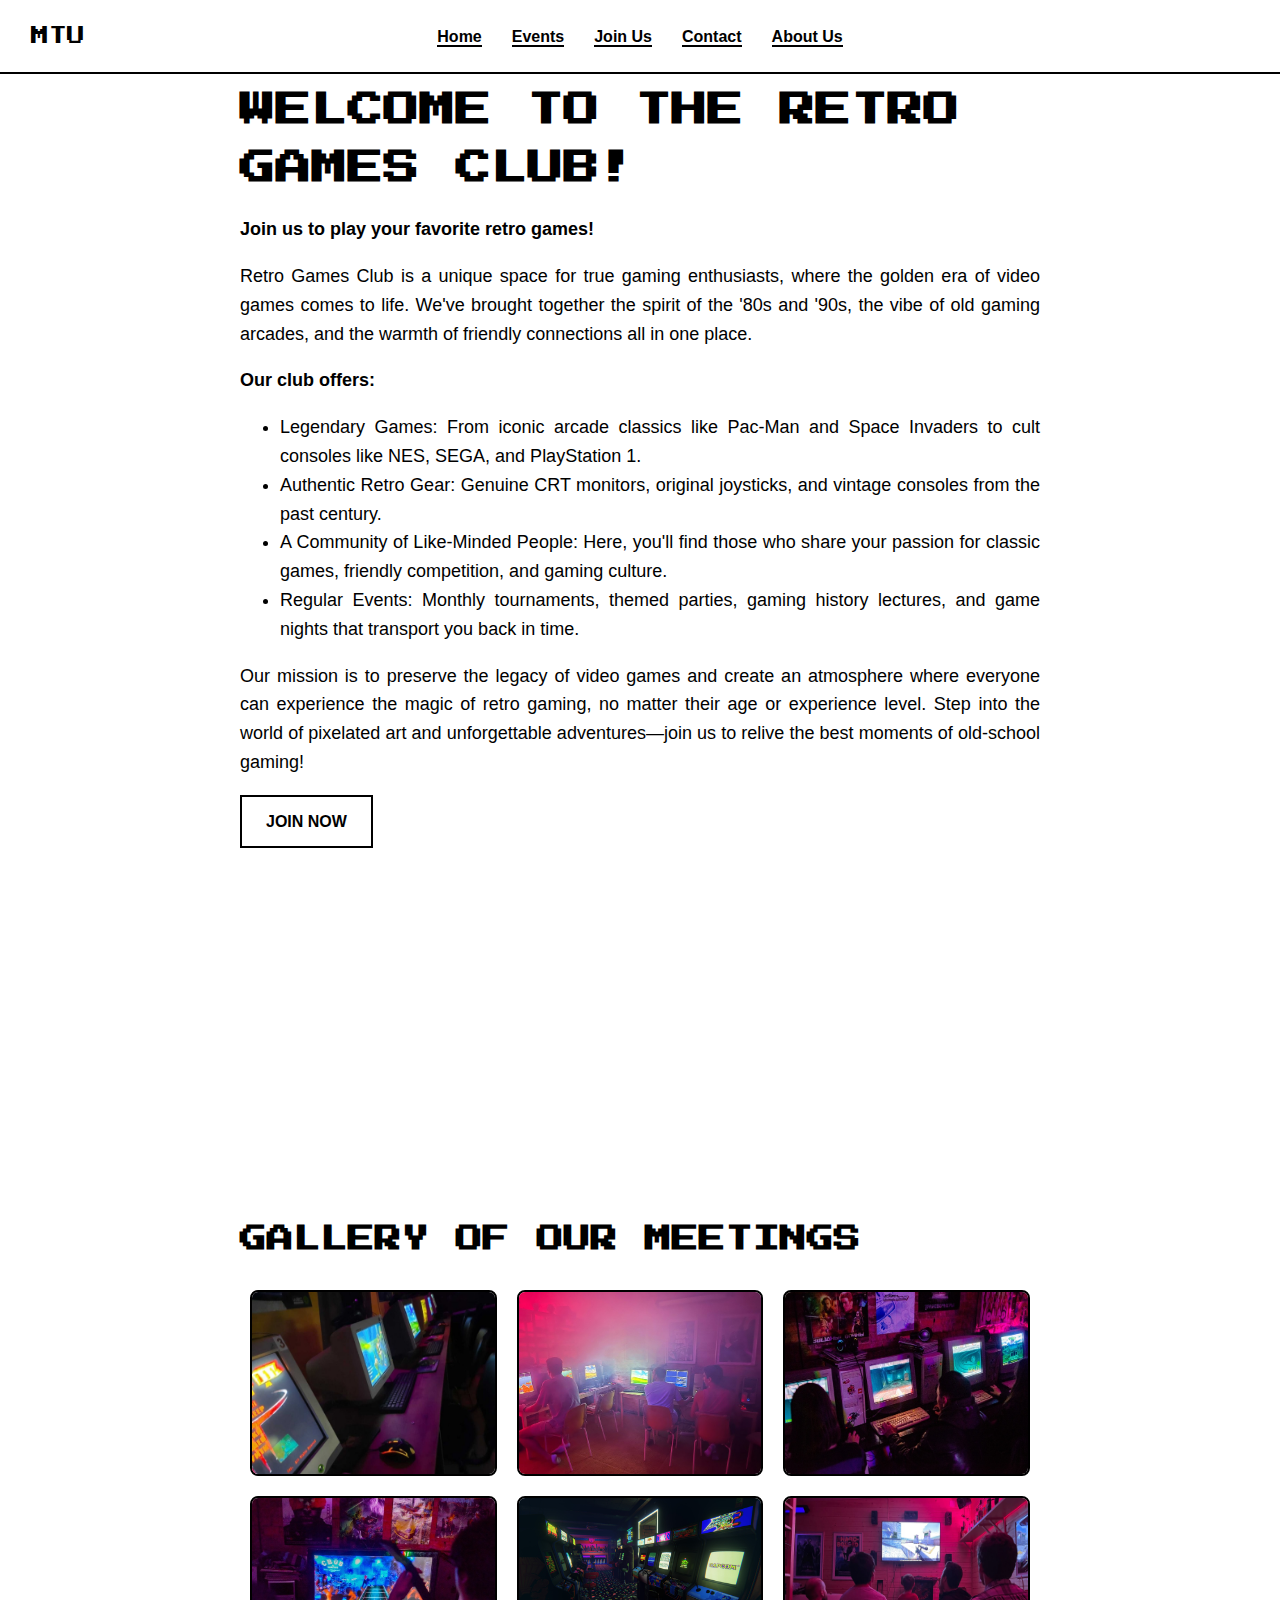
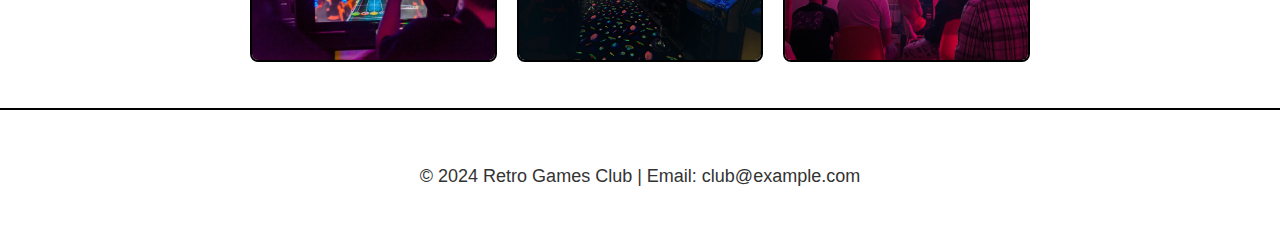
<file: index.html>
<!DOCTYPE html>
<html lang="en">
<head>
  <meta charset="UTF-8">
  <meta name="viewport" content="width=device-width, initial-scale=1.0">
  <title>Retro Games Club - Home</title>
  <link rel="stylesheet" href="css/style.css">
</head>
<body>
  <div class="wrapper">
    <header>
      <nav>
        <input type="checkbox" id="burger-toggle" class="burger-toggle">
        <label for="burger-toggle" class="burger-icon">
          <span></span>
          <span></span>
          <span></span>
        </label>
        <ul class="nav-links">
          <li class="logo-container"><p class="logo">MTU</p></li>
          <li><a href="index.html">Home</a></li>
          <li><a href="events.html">Events</a></li>
          <li><a href="join.html">Join Us</a></li>
          <li><a href="contact.html">Contact</a></li>
          <li><a href="about.html">About Us</a></li>
        </ul>
      </nav>
    </header>

    <main>
      <div class="text-section">
        <h1>Welcome to the Retro Games Club!</h1>
        <p><strong>Join us to play your favorite retro games!</strong></p>
        <p>Retro Games Club is a unique space for true gaming enthusiasts, where the golden era of video games comes to life. We've brought together the spirit of the '80s and '90s, the vibe of old gaming arcades, and the warmth of friendly connections all in one place. </p>
        <p><strong>Our club offers:</strong></p>
        <ul>
          <li>Legendary Games: From iconic arcade classics like Pac-Man and Space Invaders to cult consoles like NES, SEGA, and PlayStation 1.</li>
          <li>Authentic Retro Gear: Genuine CRT monitors, original joysticks, and vintage consoles from the past century.</li>
          <li>A Community of Like-Minded People: Here, you'll find those who share your passion for classic games, friendly competition, and gaming culture.</li>
          <li>Regular Events: Monthly tournaments, themed parties, gaming history lectures, and game nights that transport you back in time.</li>
        </ul>      
          <p>
            Our mission is to preserve the legacy of video games and create an atmosphere where everyone can experience the magic of retro gaming, no matter their age or experience level.
            Step into the world of pixelated art and unforgettable adventures—join us to relive the best moments of old-school gaming!
          </p>
        <a href="join.html" class="cta-button">Join Now</a>
      </div>
      
      <div class="video-wrapper">
        <iframe 
          width="560" 
          height="315" 
          src="https://www.youtube.com/embed/bBPZ82CURng?si=BqzGztFJaNc9tyj_" 
          title="YouTube video player" 
          frameborder="0" 
          allow="accelerometer; autoplay; clipboard-write; encrypted-media; gyroscope; picture-in-picture; web-share" referrerpolicy="strict-origin-when-cross-origin" allowfullscreen>
        </iframe>
      </div>

      <br>
      <h2>Gallery of our meetings</h2>

      <section class="gallery">
        
        <div class="photo">
          <a href="images/0f1f2be63e3a9b23faa55f855776ec75.jpg" target="_blank">
            <img src="images/0f1f2be63e3a9b23faa55f855776ec75.jpg" alt="Retro Photo 1">
          </a>
        </div>
        <div class="photo">
          <a href="images/1633319551131282187.jpg" target="_blank">
            <img src="images/1633319551131282187.jpg" alt="Retro Photo 2">
          </a>
        </div>
        <div class="photo">
          <a href="images/1701960867125912382.jpg" target="_blank">
            <img src="images/1701960867125912382.jpg" alt="Retro Photo 3">
          </a>
        </div>
        <div class="photo">
          <a href="images/1701961384111286587.jpg" target="_blank">
            <img src="images/1701961384111286587.jpg" alt="Retro Photo 4">
          </a>
        </div>
        <div class="photo">
          <a href="images/img2.akspic.ru-retro_igry-arkadnaya_igra-gejmer-tehnologii-elektronnoe_ustrojstvo-1920x1080.jpg" target="_blank">
            <img src="images/img2.akspic.ru-retro_igry-arkadnaya_igra-gejmer-tehnologii-elektronnoe_ustrojstvo-1920x1080.jpg" alt="Retro Photo 5">
          </a>
        </div>
        <div class="photo">
          <a href="images/maxresdefault.jpg" target="_blank">
            <img src="images/maxresdefault.jpg" alt="Retro Photo 6">
          </a>
        </div>
      </section>
    </main>
  </div>
  <footer>
    <p>© 2024 Retro Games Club | Email: club@example.com</p>
  </footer>
</body>
</html>
</file>
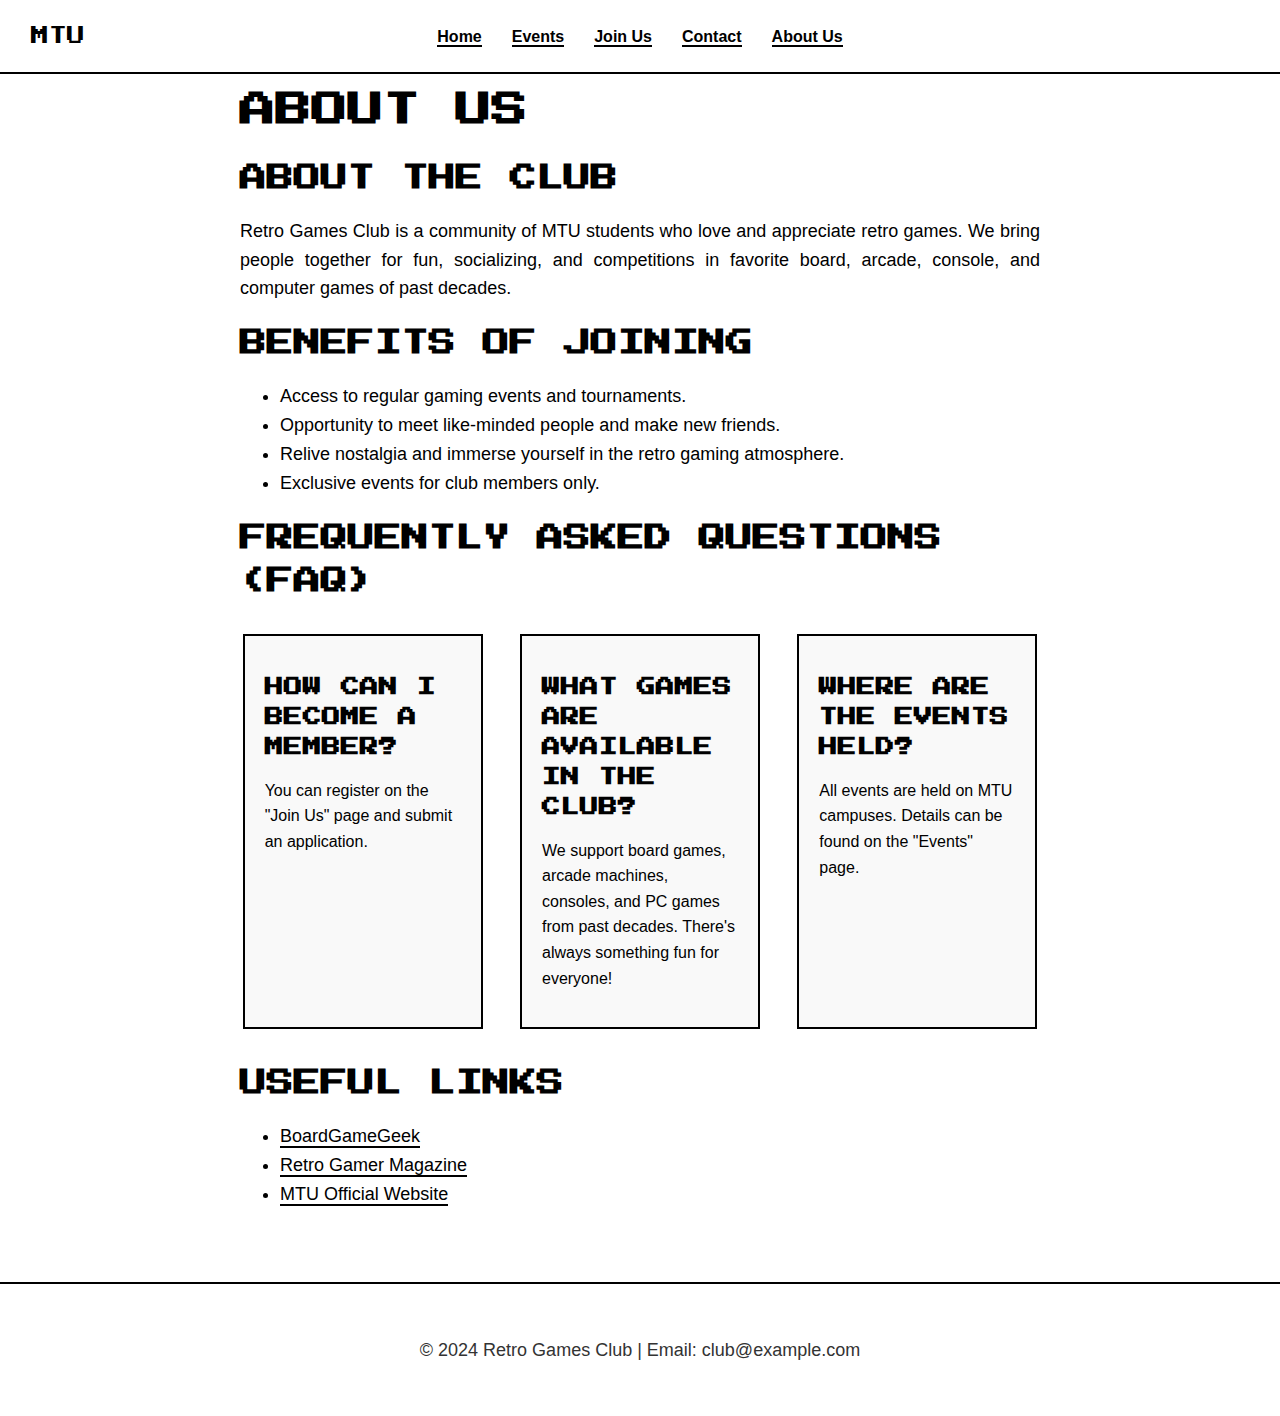
<file: about.html>
<!DOCTYPE html>
<html lang="en">
<head>
  <meta charset="UTF-8">
  <meta name="viewport" content="width=device-width, initial-scale=1.0">
  <title>Retro Games Club - About Us</title>
  <link rel="stylesheet" href="css/style.css">
</head>
<body>
  <div class="wrapper">
    <header>
      <nav>
        <input type="checkbox" id="burger-toggle" class="burger-toggle">
        <label for="burger-toggle" class="burger-icon">
          <span></span>
          <span></span>
          <span></span>
        </label>
        <ul class="nav-links">
          <li class="logo-container"><p class="logo">MTU</p></li>
          <li><a href="index.html">Home</a></li>
          <li><a href="events.html">Events</a></li>
          <li><a href="join.html">Join Us</a></li>
          <li><a href="contact.html">Contact</a></li>
          <li><a href="about.html">About Us</a></li>
        </ul>
      </nav>
    </header>
    <main class="space">
      <h1>About Us</h1>
      <section>
        <h2>About the Club</h2>
        <p>Retro Games Club is a community of MTU students who love and appreciate retro games. We bring people together for fun, socializing, and competitions in favorite board, arcade, console, and computer games of past decades.</p>
      </section>

      <section>
        <h2>Benefits of Joining</h2>
        <ul>
          <li>Access to regular gaming events and tournaments.</li>
          <li>Opportunity to meet like-minded people and make new friends.</li>
          <li>Relive nostalgia and immerse yourself in the retro gaming atmosphere.</li>
          <li>Exclusive events for club members only.</li>
        </ul>
      </section>

      <section>
        <h2>Frequently Asked Questions (FAQ)</h2>
        <div class="faq-container">
          <div class="faq-block">
            <h3>How can I become a member?</h3>
            <p>You can register on the "Join Us" page and submit an application.</p>
          </div>
          <div class="faq-block">
            <h3>What games are available in the club?</h3>
            <p>We support board games, arcade machines, consoles, and PC games from past decades. There's always something fun for everyone!</p>
          </div>
          <div class="faq-block">
            <h3>Where are the events held?</h3>
            <p>All events are held on MTU campuses. Details can be found on the "Events" page.</p>
          </div>
        </div>
      </section>

      <section>
        <h2>Useful Links</h2>
        <ul>
          <li><a href="https://www.boardgamegeek.com/" target="_blank">BoardGameGeek</a></li>
          <li><a href="https://www.retrogamer.net/" target="_blank">Retro Gamer Magazine</a></li>
          <li><a href="https://mtu.ie/" target="_blank">MTU Official Website</a></li>
        </ul>
      </section>
    </main>

    <footer>
      <p>© 2024 Retro Games Club | Email: club@example.com</p>
    </footer>
  </div>
</body>
</html>
</file>
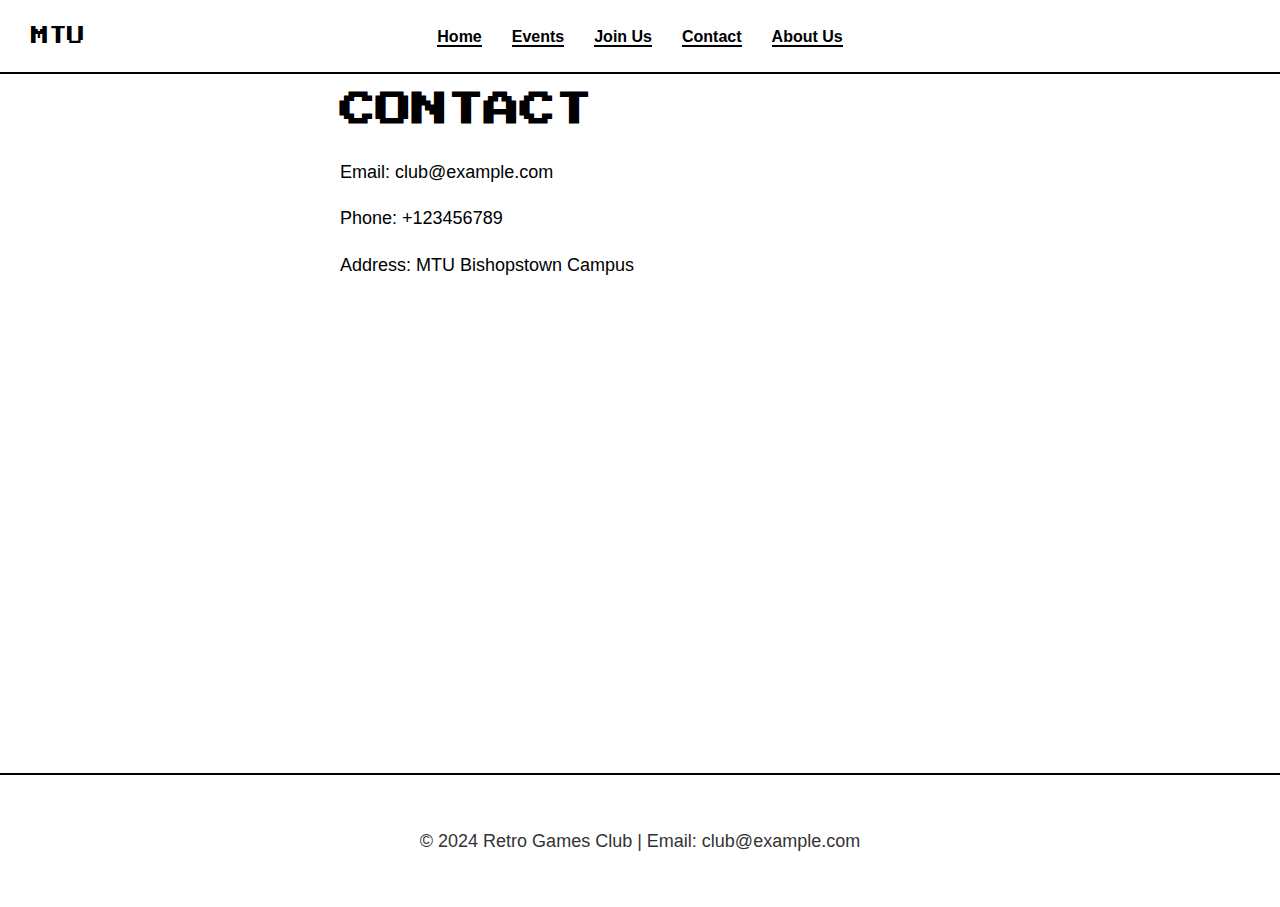
<file: contact.html>
<!DOCTYPE html>
<html lang="en">
<head>
  <meta charset="UTF-8">
  <meta name="viewport" content="width=device-width, initial-scale=1.0">
  <title>Retro Games Club - Contact</title>
  <link rel="stylesheet" href="css/style.css">
</head>
<body>
  <div class="wrapper">
    <header>
      <nav>
        <input type="checkbox" id="burger-toggle" class="burger-toggle">
        <label for="burger-toggle" class="burger-icon">
          <span></span>
          <span></span>
          <span></span>
        </label>
        <ul class="nav-links">
          <li class="logo-container"><p class="logo">MTU</p></li>
          <li><a href="index.html">Home</a></li>
          <li><a href="events.html">Events</a></li>
          <li><a href="join.html">Join Us</a></li>
          <li><a href="contact.html">Contact</a></li>
          <li><a href="about.html">About Us</a></li>
        </ul>
      </nav>
    </header>
    
    <main>
      <h1>Contact</h1>
      <p>Email: club@example.com</p>
      <p>Phone: +123456789</p>
      <p>Address: MTU Bishopstown Campus</p>

      <iframe 
        src="https://www.google.com/maps/embed?pb=!1m18!1m12!1m3!1d3030.2977388971044!2d-8.54153182301818!3d51.88435698309529!2m3!1f0!2f0!3f0!3m2!1i1024!2i768!4f13.1!3m3!1m2!1s0x484491e0f9d78679%3A0x7b6c37cb2ac0c471!2sMTU%20Bishopstown%20Campus%20Students%20Parking!5e1!3m2!1sen!2sie!4v1732719065112!5m2!1sen!2sie" 
        width="600" 
        height="450" 
        style="border:0;" 
        allowfullscreen="" 
        loading="lazy" 
        referrerpolicy="no-referrer-when-downgrade">
      </iframe>
    </main>

    <footer>
      <p>© 2024 Retro Games Club | Email: club@example.com</p>
    </footer>
  </div>
</body>
</html>
</file>
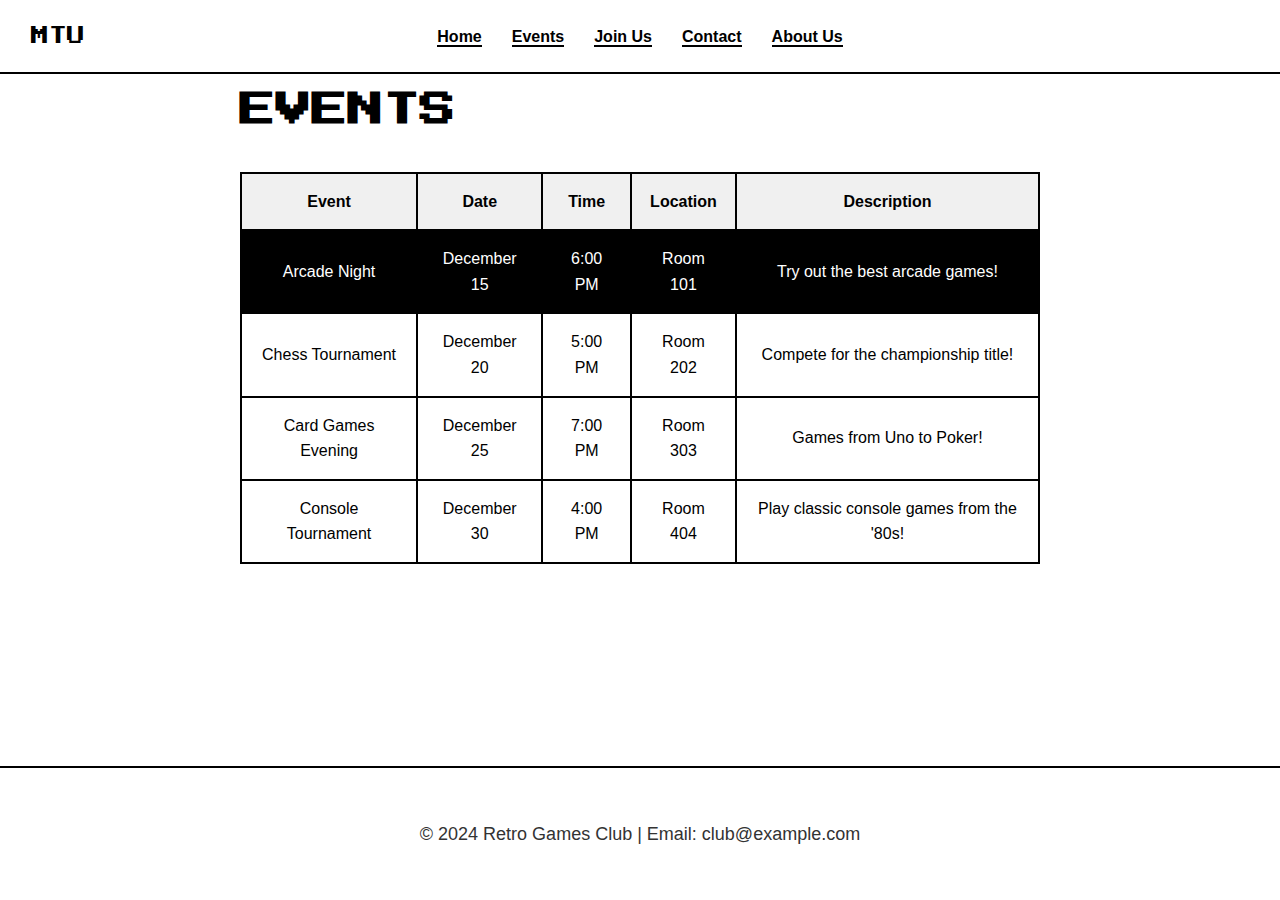
<file: events.html>
<!DOCTYPE html>
<html lang="en">
<head>
  <meta charset="UTF-8">
  <meta name="viewport" content="width=device-width, initial-scale=1.0">
  <title>Retro Games Club - Events</title>
  <link rel="stylesheet" href="css/style.css">
</head>
<body>
  <div class="wrapper">
    <header>
      <nav>
        <input type="checkbox" id="burger-toggle" class="burger-toggle">
        <label for="burger-toggle" class="burger-icon">
          <span></span>
          <span></span>
          <span></span>
        </label>
        <ul class="nav-links">
          <li class="logo-container"><p class="logo">MTU</p></li>
          <li><a href="index.html">Home</a></li>
          <li><a href="events.html">Events</a></li>
          <li><a href="join.html">Join Us</a></li>
          <li><a href="contact.html">Contact</a></li>
          <li><a href="about.html">About Us</a></li>
        </ul>
      </nav>
    </header>

    <main>
      <h1>Events</h1>
      <table>
        <thead>
          <tr>
            <th>Event</th>
            <th>Date</th>
            <th>Time</th>
            <th>Location</th>
            <th>Description</th>
          </tr>
        </thead>
        <tbody>
          <tr class="highlight">
            <td>Arcade Night</td>
            <td>December 15</td>
            <td>6:00 PM</td>
            <td>Room 101</td>
            <td>Try out the best arcade games!</td>
          </tr>
          <tr>
            <td>Chess Tournament</td>
            <td>December 20</td>
            <td>5:00 PM</td>
            <td>Room 202</td>
            <td>Compete for the championship title!</td>
          </tr>
          <tr>
            <td>Card Games Evening</td>
            <td>December 25</td>
            <td>7:00 PM</td>
            <td>Room 303</td>
            <td>Games from Uno to Poker!</td>
          </tr>
          <tr>
            <td>Console Tournament</td>
            <td>December 30</td>
            <td>4:00 PM</td>
            <td>Room 404</td>
            <td>Play classic console games from the '80s!</td>
          </tr>
        </tbody>
      </table>
    </main>

    <footer>
      <p>© 2024 Retro Games Club | Email: club@example.com</p>
    </footer>
  </div>
</body>
</html>
</file>
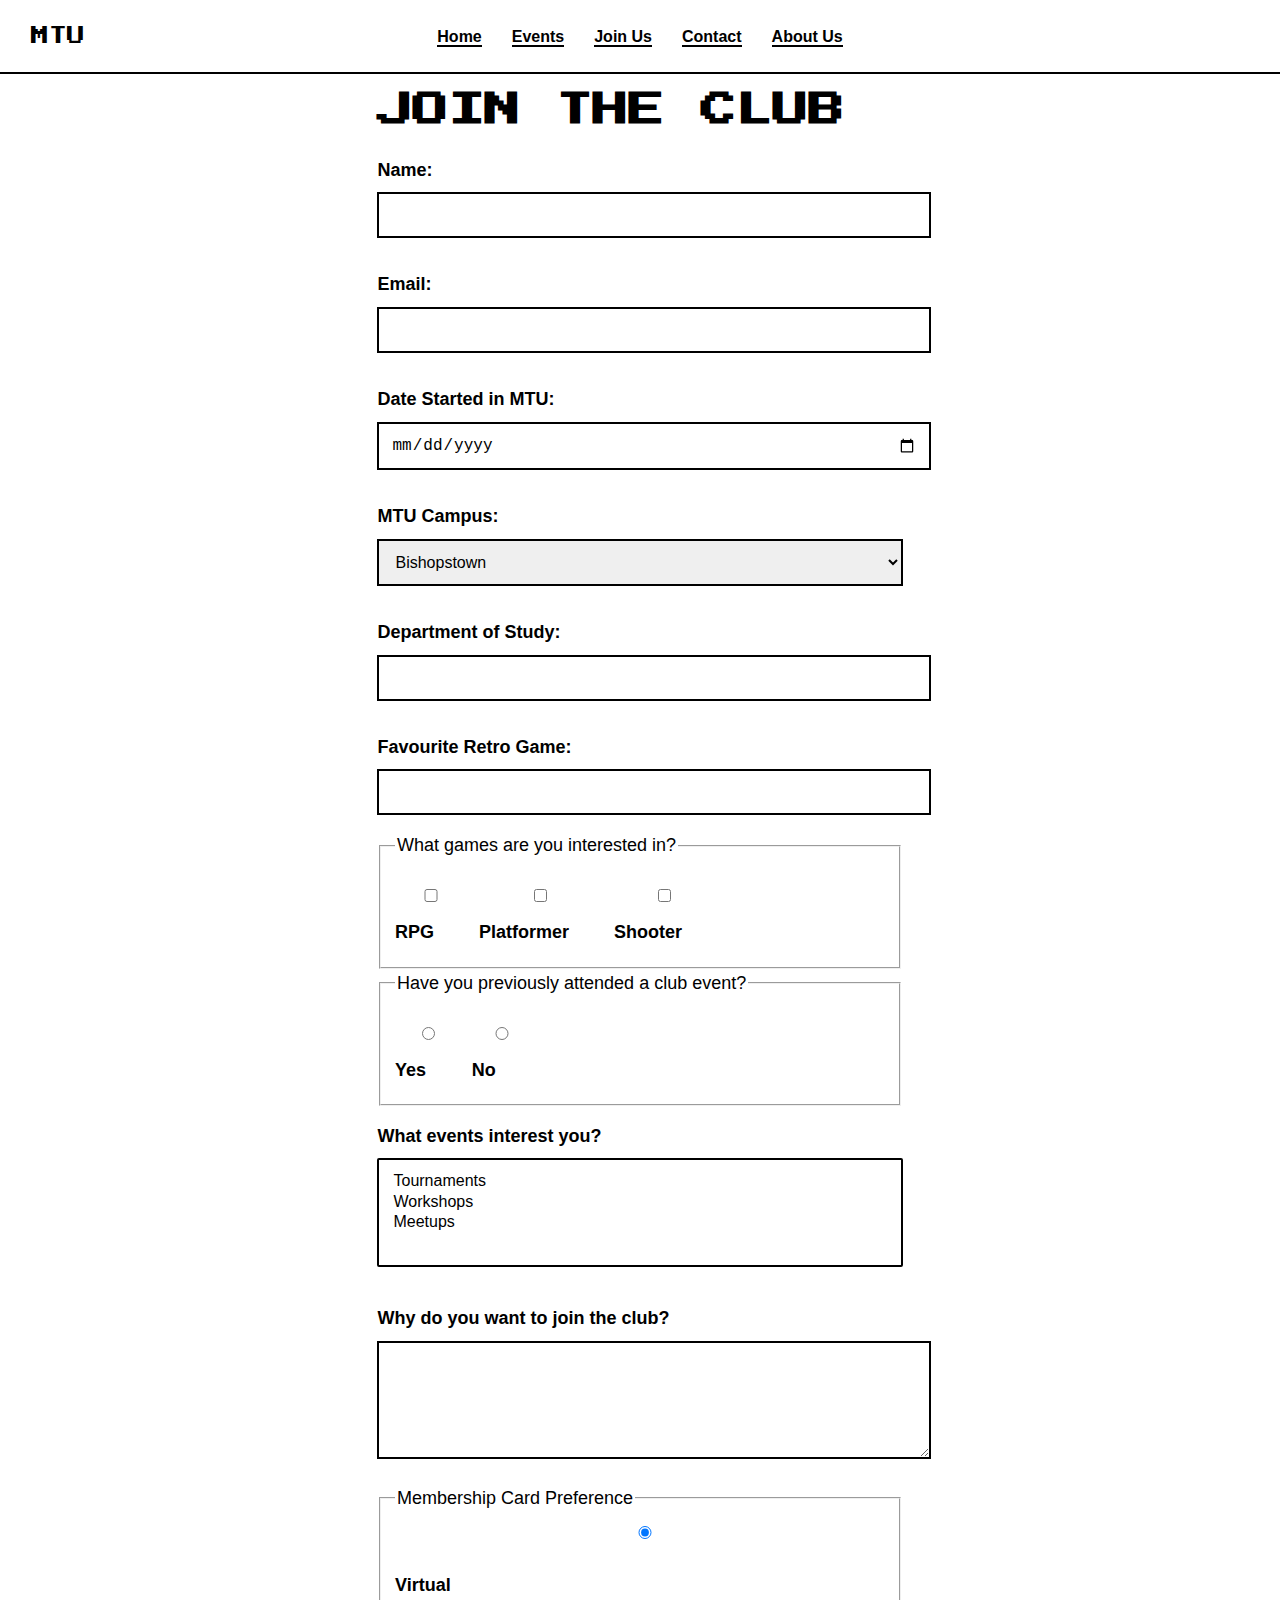
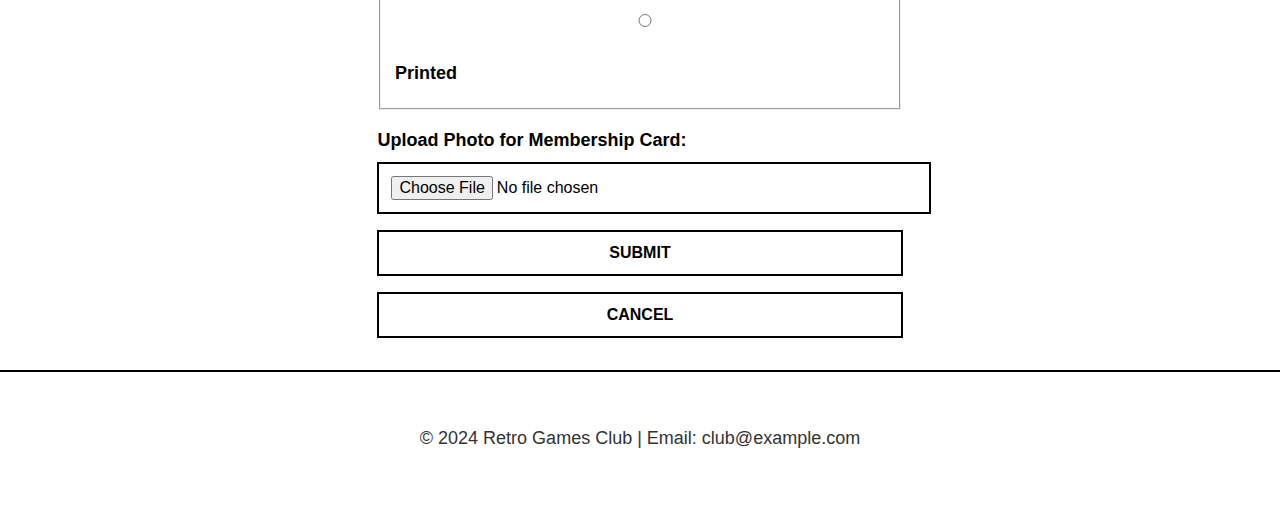
<file: join.html>
<!DOCTYPE html>
<html lang="en">
<head>
  <meta charset="UTF-8">
  <meta name="viewport" content="width=device-width, initial-scale=1.0">
  <title>Retro Games Club - Join Us</title>
  <link rel="stylesheet" href="css/style.css">
</head>
<body>
  <div class="wrapper">
    <header>
      <nav>
        <input type="checkbox" id="burger-toggle" class="burger-toggle">
        <label for="burger-toggle" class="burger-icon">
          <span></span>
          <span></span>
          <span></span>
        </label>
        <ul class="nav-links">
          <li class="logo-container"><p class="logo">MTU</p></li>
          <li><a href="index.html">Home</a></li>
          <li><a href="events.html">Events</a></li>
          <li><a href="join.html">Join Us</a></li>
          <li><a href="contact.html">Contact</a></li>
          <li><a href="about.html">About Us</a></li>
        </ul>
      </nav>
    </header>

    <main>
      <h1>Join the Club</h1>
      <form action="https://webdevcit.com/displayvalues.php" method="POST" enctype="multipart/form-data">
        <!-- Required fields -->
        <label for="name">Name:</label>
        <input type="text" id="name" name="name" required>

        <label for="email">Email:</label>
        <input type="email" id="email" name="email" required>

        <label for="date_started">Date Started in MTU:</label>
        <input type="date" id="date_started" name="date_started" required>

        <!-- Campus selection -->
        <label for="campus">MTU Campus:</label>
        <select id="campus" name="campus" required>
          <option value="bishopstown">Bishopstown</option>
          <option value="crawford">Crawford</option>
          <option value="ringaskiddy">Ringaskiddy</option>
        </select>

        <!-- Additional details -->
        <label for="department">Department of Study:</label>
        <input type="text" id="department" name="department">

        <label for="retro_game">Favourite Retro Game:</label>
        <input type="text" id="retro_game" name="retro_game">

        <fieldset class="checkbox-group">
          <legend>What games are you interested in?</legend>
          <label for="rpg">
            <input type="checkbox" id="rpg" name="genre[]" value="RPG"> RPG
          </label>
          <label for="platformer">
            <input type="checkbox" id="platformer" name="genre[]" value="Platformer"> Platformer
          </label>
          <label for="shooter">
            <input type="checkbox" id="shooter" name="genre[]" value="Shooter"> Shooter
          </label>
        </fieldset>
      
        <fieldset class="radio-group">
          <legend>Have you previously attended a club event?</legend>
          <label for="attended_yes">
            <input type="radio" id="attended_yes" name="attended" value="yes"> Yes
          </label>
          <label for="attended_no">
            <input type="radio" id="attended_no" name="attended" value="no"> No
          </label>
        </fieldset>

        <!-- Events of interest -->
        <label for="events">What events interest you?</label>
        <select id="events" name="events[]" multiple>
          <option value="tournaments">Tournaments</option>
          <option value="workshops">Workshops</option>
          <option value="meetups">Meetups</option>
        </select>

        <!-- Motivation for joining -->
        <label for="message">Why do you want to join the club?</label>
        <textarea id="message" name="message" rows="5"></textarea>

        <!-- Membership card preference -->
        <fieldset>
          <legend>Membership Card Preference</legend>
          <input type="radio" id="virtual" name="card" value="virtual" checked>
          <label for="virtual">Virtual</label>
          <input type="radio" id="printed" name="card" value="printed">
          <label for="printed">Printed</label>
        </fieldset>

        <!-- File upload for membership card -->
        <label for="photo">Upload Photo for Membership Card:</label>
        <input type="file" id="photo" name="photo" accept="image/*">

        <!-- Submit and Cancel buttons -->
        <button type="submit">Submit</button>
        <button type="reset">Cancel</button>
      </form>
    </main>

    <footer>
      <p>© 2024 Retro Games Club | Email: club@example.com</p>
    </footer>
  </div>
</body>
</html>
</file>
<file: css/style.css>
@import url('https://fonts.googleapis.com/css2?family=Press+Start+2P&display=swap');

/* general style */
body {
    font-family: 'Arial', sans-serif;
    background-color: #ffffff;
    color: #000000;
    margin: 0;
    padding: 0;
    text-align: center;
    cursor: url('../images/icons8-select-cursor-16.cur'), auto;
}

.wrapper {
    display: flex;
    flex-direction: column; 
    min-height: 100vh; 
}

/* headlines */
h1, h2, h3 {
    font-family: 'Press Start 2P', cursive;
    text-align:start;
    font-weight: 700;
    color: #000;
    margin: 1rem 0;
    text-transform: uppercase;
    transition: transform 0.3s ease; 
}

h1:hover, h2:hover, h3:hover {
    transform: scale(1.05); 
    color: #555;
}



/* links */
a {
    color: #000;
    text-decoration: none;
    border-bottom: 2px solid #000;
    transition: color 0.3s ease, border-bottom-color 0.3s ease;
}

a:hover {
    color: #555;
    border-bottom-color: #555;
}

/* navigation */
header {
    background-color: #fff;
    border-bottom: 2px solid #000;
    padding: 1rem 0;
    position: fixed;
    top: 0;
    left: 0;
    right: 0;
    z-index: 1000; 
}

.logo {
    font-family: 'Press Start 2P', cursive;
    text-transform: uppercase;
    text-align:start;
    font-weight: 250;
    color: #000;
    margin: 1rem 0;
}

nav ul {
    list-style: none;
    display: flex;
    align-items: center; 
    justify-content: center; 
    padding: 0;
    margin: 0;
    position: relative; 
}

nav ul li.logo-container {
    position: absolute;
    left: 1rem; 
}

nav ul li {
    margin: 0 1rem;
}

nav ul li a {
    font-size: 1rem;
    font-weight: 700;
    transition: color 0.3s ease, transform 0.3s ease;
    text-decoration: none;
    color: black;
}

nav ul li a:hover {
    color: #e74c3c;
    transform: translateY(-3px);
}

/* gallery */
.gallery {
    display: grid;
    grid-template-columns: repeat(3, 1fr);
    gap: 10px;
    max-width: 800px;
    margin: 20px auto;
    padding: 10px;
  }
  
  .photo {
    border: 2px solid #000;
    border-radius: 8px;
    overflow: hidden;
    background: #fff;
    transition: transform 0.3s, box-shadow 0.3s;
  }
  
  .photo:hover {
    transform: scale(1.1);
    box-shadow: 0 4px 8px rgba(0, 0, 0, 0.2);
  }
  
  .photo img {
    width: 100%;
    height: 100%;
    display: block;
  }
  
/* buttons */
.cta-button {
    display: inline-block;
    padding: 0.75rem 1.5rem;
    font-size: 1rem;
    font-weight: bold;
    text-transform: uppercase;
    border: 2px solid #000;
    color: #000;
    background: transparent;
    cursor: pointer;
    transition: background 0.3s, color 0.3s, transform 0.3s;
}

.cta-button:hover {
    background: #000;
    color: #fff;
    transform: scale(1.1);
    box-shadow: 0 5px 15px rgba(0, 0, 0, 0.3);
}

/* tables */
table {
    width: 100%;
    margin: 2rem 0;
    border-collapse: collapse;
    font-size: 1rem;
    transition: transform 0.3s ease; 
}
  
table:hover {
    transform: scale(1.02);
}
  
table th, table td {
    border: 2px solid #000;
    padding: 1rem;
    text-align: center;
}
  
table th {
    background: #f0f0f0;
    font-weight: bold;
    transition: background 0.3s ease;
}
  
table th:hover {
    background: #e74c3c;
    color: #fff;
}
  
table .highlight {
    background: #000;
    color: #fff;
    transition: background 0.3s ease, color 0.3s ease;
}
  
table .highlight:hover {
    background: #e74c3c;
    color: #fff;
}

/* forms */
form label {
    display: block;
    font-weight: bold;
    margin: 1rem 0 0.5rem;
}

form input, form select, form textarea, form button {
    width: 100%;
    padding: 0.75rem;
    border: 2px solid #000;
    margin-bottom: 1rem;
    font-size: 1rem;
    transition: border-color 0.3s ease, background 0.3s ease;
}

form input:focus, form select:focus, form textarea:focus {
    border-color: #e74c3c;
    background: #f0f0f0;
}

form button {
    font-weight: bold;
    background: transparent;
    text-transform: uppercase;
    cursor: pointer;
    transition: background 0.3s, color 0.3s, transform 0.3s;
}

form button:hover {
    background: #000;
    color: #fff;
    transform: scale(1.1);
}


fieldset.checkbox-group {
    display: flex;
    gap: 20px; 
    align-items: center;
}
  

fieldset.radio-group {
    display: flex;
    gap: 20px; 
    align-items: center;
}


main {
    max-width: 800px;
    flex: 1;
    margin: 0 auto;
    text-align: justify; 
    line-height: 1.6;
    padding: 1rem;
    margin-top: 50px;
}

.space{
    min-height: 1200px;
}


.faq-container {
    display: flex;
    gap: 1rem;
    justify-content: space-around;
    flex-wrap: wrap;
    margin: 2rem 0;
}

.faq-block {
    border: 2px solid #000;
    padding: 1rem;
    width: 30%; 
    text-align:start;
    box-sizing: border-box;
    background-color: #f9f9f9;
    transition: transform 0.3s ease, box-shadow 0.3s ease;
}

.faq-block:hover {
    transform: scale(1.05);
    box-shadow: 0 4px 8px rgba(0, 0, 0, 0.2);
}

/* Footer */
footer {
    background-color: #fff;
    text-align: center;
    padding: 2rem 0;
    border-top: 2px solid #000;
    color: #333;

}

.burger-toggle {
    display: none;
}

/* burger icon */
.burger-icon {
    display: none; 
    flex-direction: column;
    cursor: pointer;
    gap: 5px;
    padding: 10px;
}

.burger-icon span {
    display: block;
    width: 25px;
    height: 3px;
    background-color: #000;
    transition: 0.3s;
}

/* navigation */
.nav-links {
    display: flex;
    flex-direction: row;
    list-style: none;
    position: static;
    margin: 0;
    padding: 0;
}

.nav-links li {
    margin: 0 15px;
}

/* mobile device */
@media only screen and (max-width: 768px) {
    .burger-icon {
        display: flex; 
    }

    .nav-links {
        flex-direction: column;
        position: absolute;
        top: 50px;
        left: -200%; 
        background: #fff;
        width: 100%;
        padding: 15px;
        border-top: 2px solid #000;
        transition: 0.3s;
    }

    .burger-toggle:checked ~ .nav-links {
        left: 0;
    }
}


/*iPhone 13 */
@media only screen and (min-width: 375px) and (max-width: 390px) and (min-height: 812px) and (max-height: 844px) {
    
    /* Общие стили */
    body {
        font-size: 16px; 
        padding: 0 10px; 
        line-height: 1.5; 
        text-align: justify;
    }

    header {
        position: sticky; 
        top: 0;
        background: #fff; 
        z-index: 1000;
        padding: 10px 15px; 
    }

    nav ul {
        flex-direction: column; 
        gap: 10px; 
        text-align: center; 
    }

    nav ul li {
        margin: 5px 0; 
    }

    main {
        padding: 15px; 
    }

    /* galery */
    .gallery {
        grid-template-columns: 1fr; 
        gap: 10px;
    }

    .text-section {
        padding: 10px; 
    }

    .photo img {
        height: auto; 
        max-width: 100%; 
    }

    iframe {
        width: 100%; 
        height: auto;
        aspect-ratio: 16/9; 
    }

    /* buttons */
    .cta-button {
        font-size: 14px; 
        padding: 10px 20px; 
    }

    /* tables */
    table {
        border-collapse: collapse; 
        width: 100%;
        font-size: 12px;
    }
    
    table th, table td {
        border: 1px solid #000; 
        padding: 5px; 
        text-align: center; 
    }
    
    table th {
        background-color: #f0f0f0; 
        font-weight: bold; 
    }
    
    table tr:nth-child(even) {
        background-color: #f9f9f9; 
    }

    /* forms */
    form label {
        font-size: 14px; 
    }

    form input, form select, form textarea {
        font-size: 14px; 
        padding: 10px; 
    }

    /* FAQ */
    .faq-container {
        flex-direction: column;
        gap: 15px; 
    }

    .faq-block {
        width: 100%;
    }

    /* Footer */
    footer {
        font-size: 12px; 
        padding: 15px 10px; 
    }

    
}

/* big screens */
@media only screen and (min-width: 1200px) {
    body {
        font-size: 18px;
        line-height: 1.8;
    }

    header {
        padding: 20px 30px;
    }

    .gallery {
        grid-template-columns: repeat(3, 1fr);
        gap: 20px;
    }

    table {
        font-size: 16px;
        padding: 10px;
        width: 100%;
    }

    table th, table td {
        padding: 15px;
    }

    .faq-container {
        display: flex;
        gap: 2rem;
    }

    .faq-block {
        width: 30%;
        padding: 20px;
        font-size: 16px;
    }
}

/* tablets */
@media only screen and (min-width: 768px) and (max-width: 1200px) {
    body {
        font-size: 16px;
        line-height: 1.6;
    }

    header {
        padding: 15px 20px;
    }

    .gallery {
        grid-template-columns: repeat(3, 1fr);
        gap: 15px;
    }

    table {
        font-size: 14px;
        padding: 5px;
        width: 100%;
    }

    table th, table td {
        padding: 10px;
    }

    iframe {
        width: 80%;
        margin: 0 auto;
    }

    footer {
        padding: 20px;
        font-size: 14px;
    }

    .faq-container {
        flex-direction: row;
        gap: 1.5rem;
    }

    .faq-block {
        width: 45%;
        padding: 15px;
        font-size: 14px;
    }
}

/* small screens */
@media only screen and (max-width: 375px) {
    body {
        font-size: 14px;
        padding: 10px;
    }

    header {
        padding: 10px 15px;
    }

    .nav-links {
        font-size: 14px;
    }

    .gallery {
        grid-template-columns: 1fr;
        gap: 10px;
    }

    table {
        display: block;
        overflow-x: auto;
        white-space: nowrap;
        font-size: 12px;
    }

    table th, table td {
        padding: 5px;
    }

    .faq-container {
        flex-direction: column;
        gap: 1rem;
    }

    .faq-block {
        width: 100%;
        padding: 10px;
        font-size: 12px;
    }

    section ul {
        padding-left: 1rem;
        font-size: 12px;
    }

    iframe {
        width: 100%;
        height: 250px;
    }

    footer {
        font-size: 12px;
    }
}

/* iPhone SE (320x568) */
@media only screen and (min-width: 320px) and (max-width: 375px) and (min-height: 568px) and (max-height: 667px) {
    body {
        font-size: 12px;
        padding: 8px;
        line-height: 1.5;
    }

    header {
        padding: 8px 12px;
    }

    nav ul {
        flex-direction: column;
        gap: 5px;
        font-size: 12px;
    }

    .gallery {
        grid-template-columns: 1fr; 
        gap: 8px;
    }

    table {
        font-size: 10px;
        display: block;
        overflow-x: auto;
        white-space: nowrap;
    }

    .faq-container {
        flex-direction: column;
        gap: 8px;
    }

    .faq-block {
        width: 100%;
        font-size: 12px;
    }

    footer {
        font-size: 10px;
        padding: 12px;
    }
}

/* iPhone XR (828x1792) */
@media only screen and (min-width: 414px) and (max-width: 896px) and (min-height: 736px) and (max-height: 896px) {
    body {
        font-size: 14px;
        padding: 10px;
        line-height: 1.6;
    }

    header {
        padding: 12px 16px;
    }

    nav ul {
        flex-direction: column;
        gap: 10px;
        font-size: 14px;
    }

    .gallery {
        grid-template-columns: 1fr 1fr; 
        gap: 12px;
    }

    table {
        font-size: 12px;
    }

    .faq-container {
        flex-direction: row;
        gap: 12px;
    }

    .faq-block {
        width: 45%;
        font-size: 14px;
    }

    footer {
        font-size: 12px;
        padding: 14px;
    }
}

/* iPhone 14 Pro Max (1290x2796) */
@media only screen and (min-width: 430px) and (max-width: 926px) and (min-height: 926px) and (max-height: 1284px) {
    body {
        font-size: 16px;
        padding: 12px;
        line-height: 1.7;
    }

    header {
        padding: 15px 20px;
    }

    nav ul {
        flex-direction: row; 
        gap: 15px;
        font-size: 16px;
    }

    .gallery {
        grid-template-columns: 1fr 1fr; 
        gap: 16px;
    }

    body {
        font-size: 15px;
        padding: 12px;
    }

    .video-wrapper iframe {
        height: 100%; 
        width: 100%;
    }

    .gallery {
        grid-template-columns: repeat(2, 1fr);
    }

    table {
        font-size: 14px;
    }

    .faq-container {
        flex-direction: row;
        gap: 15px;
    }

    .faq-block {
        width: 30%;
        font-size: 16px;
    }

    footer {
        font-size: 14px;
        padding: 16px;
    }

}

/* Google Pixel 7 (1080x2400) */
@media only screen and (min-width: 412px) and (max-width: 842px) and (min-height: 846px) and (max-height: 1080px) {
    body {
        font-size: 15px;
        padding: 12px;
        line-height: 1.6;
    }

    header {
        padding: 10px 15px;
    }

    nav ul {
        flex-direction: column;
        gap: 10px;
        font-size: 14px;
    }

    .video-wrapper iframe {
        height: 100%; 
        width: 100%;
    }

    .gallery {
        grid-template-columns: 1fr 1fr; 
        gap: 12px;
    }

    table {
        font-size: 13px;
    }

    .faq-container {
        flex-direction: row;
        gap: 12px;
    }

    .faq-block {
        width: 40%;
        font-size: 14px;
    }

    footer {
        font-size: 13px;
        padding: 14px;
    }
}

/* Samsung Galaxy S8+ (1440x2960) */
@media only screen and (min-width: 360px) and (max-width: 740px) and (min-height: 740px) and (max-height: 1440px) {
    body {
        font-size: 14px;
        padding: 12px;
        line-height: 1.6;
    }

    header {
        padding: 12px 18px;
    }

    nav ul {
        flex-direction: column; 
        gap: 8px;
        font-size: 14px;
    }

    .video-wrapper iframe {
        height: 100%; 
        width: 100%;
    }

    .gallery {
        grid-template-columns: 1fr;
        gap: 10px;
    }

    table {
        font-size: 12px;
    }

    .faq-container {
        flex-direction: column; 
        gap: 10px;
    }

    .faq-block {
        width: 100%;
        font-size: 14px;
    }

    footer {
        font-size: 12px;
        padding: 12px;
    }
}
</file>
